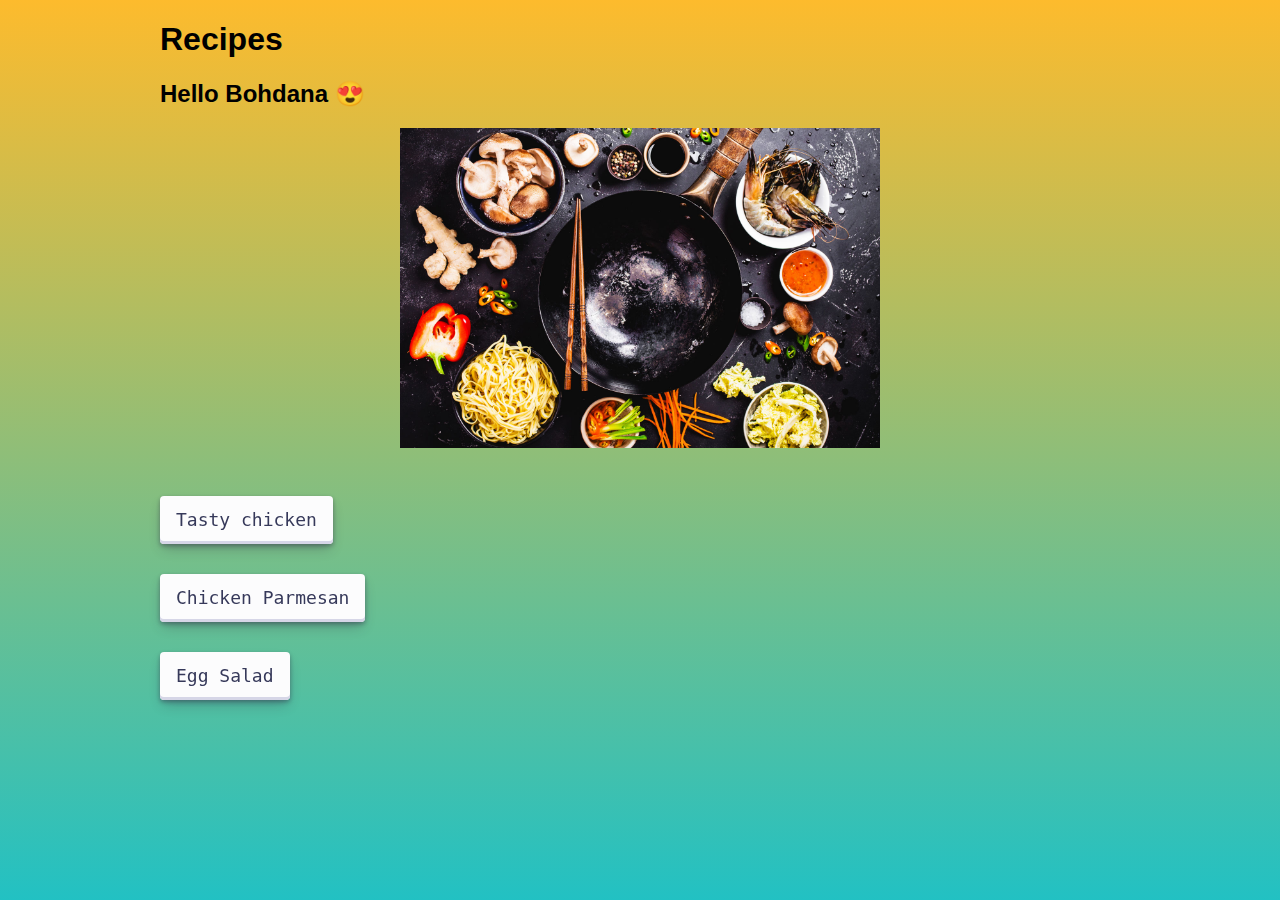
<file: index.html>
<!DOCTYPE html>

<html lang="en">

<head>
    <meta charset="utf-8">
    <title>Recipes</title>
    <link rel="stylesheet" href="./styles.css">
</head>



<body>
    <div class="content">
    <h1>Recipes</h1>
    <h2>Hello Bohdana &#128525</h2>
    <img class="mainhead" src="./img/chincook.jpg">
    <ul id="links" style="list-style: none;">

        <li><a href="./recipes/chicken.html"><button id="recipe_button">Tasty chicken</button></a></li>
        <li><a href="./recipes/chicken_parmesan.html"><button id="recipe_button">Chicken Parmesan</button></a></li>
        <li><a href="./recipes/salad.html"><button id="recipe_button">Egg Salad</button></a></li>

    </ul>
    </div>
</body>
</file>
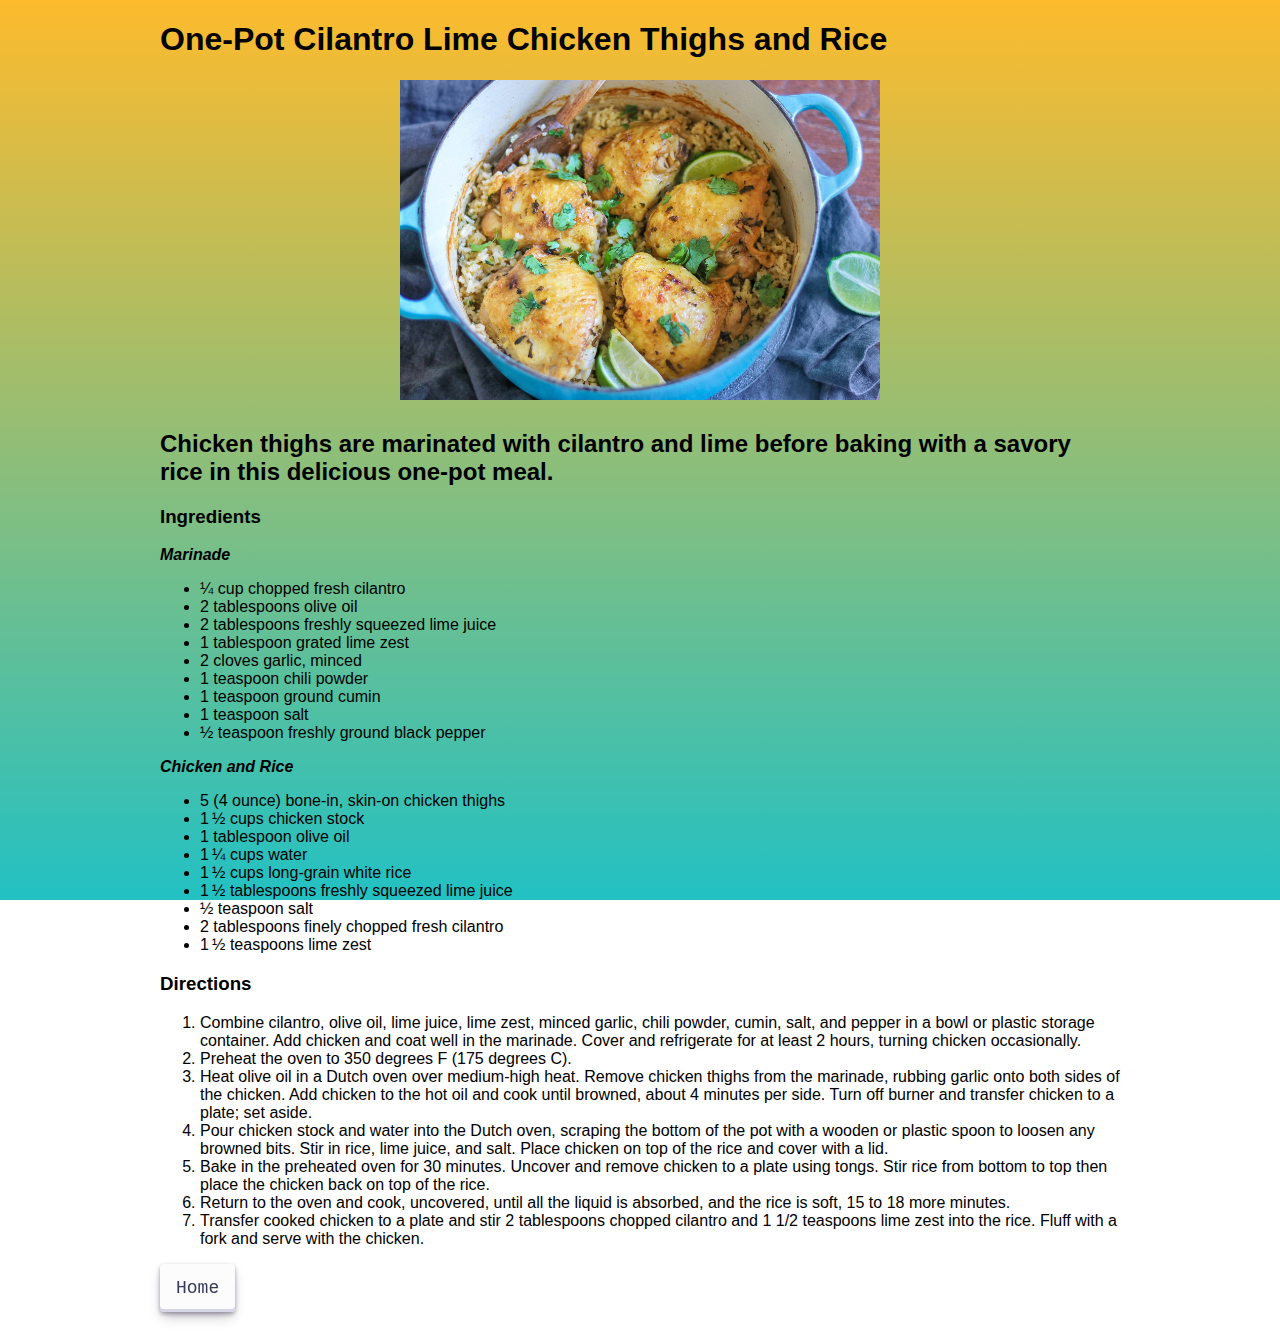
<file: recipes/chicken.html>
<!DOCTYPE html>

<html lang="en">

<head>
    <meta charset="utf-8">
    <title>One-Pot Cilantro Lime Chicken Thighs and Rice</title>
    <link rel="stylesheet" href="../styles.css">
</head>

<body>
    <div class="content">
    <h1>One-Pot Cilantro Lime Chicken Thighs and Rice</h1>
    <img class="mainhead" src="../img/chicken.jpeg">

    <h2>Chicken thighs are marinated with cilantro and lime before baking with a savory rice in this delicious one-pot meal.</h2>

    <h3>Ingredients</h3>
    <p><strong><em>Marinade</em></strong></p>
    <ul>
        <li>¼ cup chopped fresh cilantro</li>
        <li>2 tablespoons olive oil</li>
        <li>2 tablespoons freshly squeezed lime juice</li>
        <li>1 tablespoon grated lime zest</li>
        <li>2 cloves garlic, minced</li>
        <li>1 teaspoon chili powder</li>
        <li>1 teaspoon ground cumin</li>
        <li>1 teaspoon salt</li>
        <li>½ teaspoon freshly ground black pepper</li>
    </ul>

    <p><strong><em>Chicken and Rice</em></strong></p>
    <ul>
        <li>5 (4 ounce) bone-in, skin-on chicken thighs</li>
        <li>1 ½ cups chicken stock</li>
        <li>1 tablespoon olive oil</li>
        <li>1 ¼ cups water</li>
        <li>1 ½ cups long-grain white rice</li>
        <li>1 ½ tablespoons freshly squeezed lime juice</li>
        <li>½ teaspoon salt</li>
        <li>2 tablespoons finely chopped fresh cilantro</li>
        <li>1 ½ teaspoons lime zest</li>
    </ul>

    <h3>Directions</h3>
    <ol>
        <li>Combine cilantro, olive oil, lime juice, lime zest, minced garlic, chili powder, cumin, salt, and pepper in a bowl or plastic storage container. Add chicken and coat well in the marinade. Cover and refrigerate for at least 2 hours, turning chicken occasionally.</li>
        <li>Preheat the oven to 350 degrees F (175 degrees C).</li>
        <li>Heat olive oil in a Dutch oven over medium-high heat. Remove chicken thighs from the marinade, rubbing garlic onto both sides of the chicken. Add chicken to the hot oil and cook until browned, about 4 minutes per side. Turn off burner and transfer chicken to a plate; set aside.</li>
        <li>Pour chicken stock and water into the Dutch oven, scraping the bottom of the pot with a wooden or plastic spoon to loosen any browned bits. Stir in rice, lime juice, and salt. Place chicken on top of the rice and cover with a lid.</li>
        <li>Bake in the preheated oven for 30 minutes. Uncover and remove chicken to a plate using tongs. Stir rice from bottom to top then place the chicken back on top of the rice.</li>
        <li>Return to the oven and cook, uncovered, until all the liquid is absorbed, and the rice is soft, 15 to 18 more minutes.</li>
        <li>Transfer cooked chicken to a plate and stir 2 tablespoons chopped cilantro and 1 1/2 teaspoons lime zest into the rice. Fluff with a fork and serve with the chicken.</li>
    </ol>
    <a href="../index.html"><button id="recipe_button">Home</button></a>
    </div>
</body>
</file>
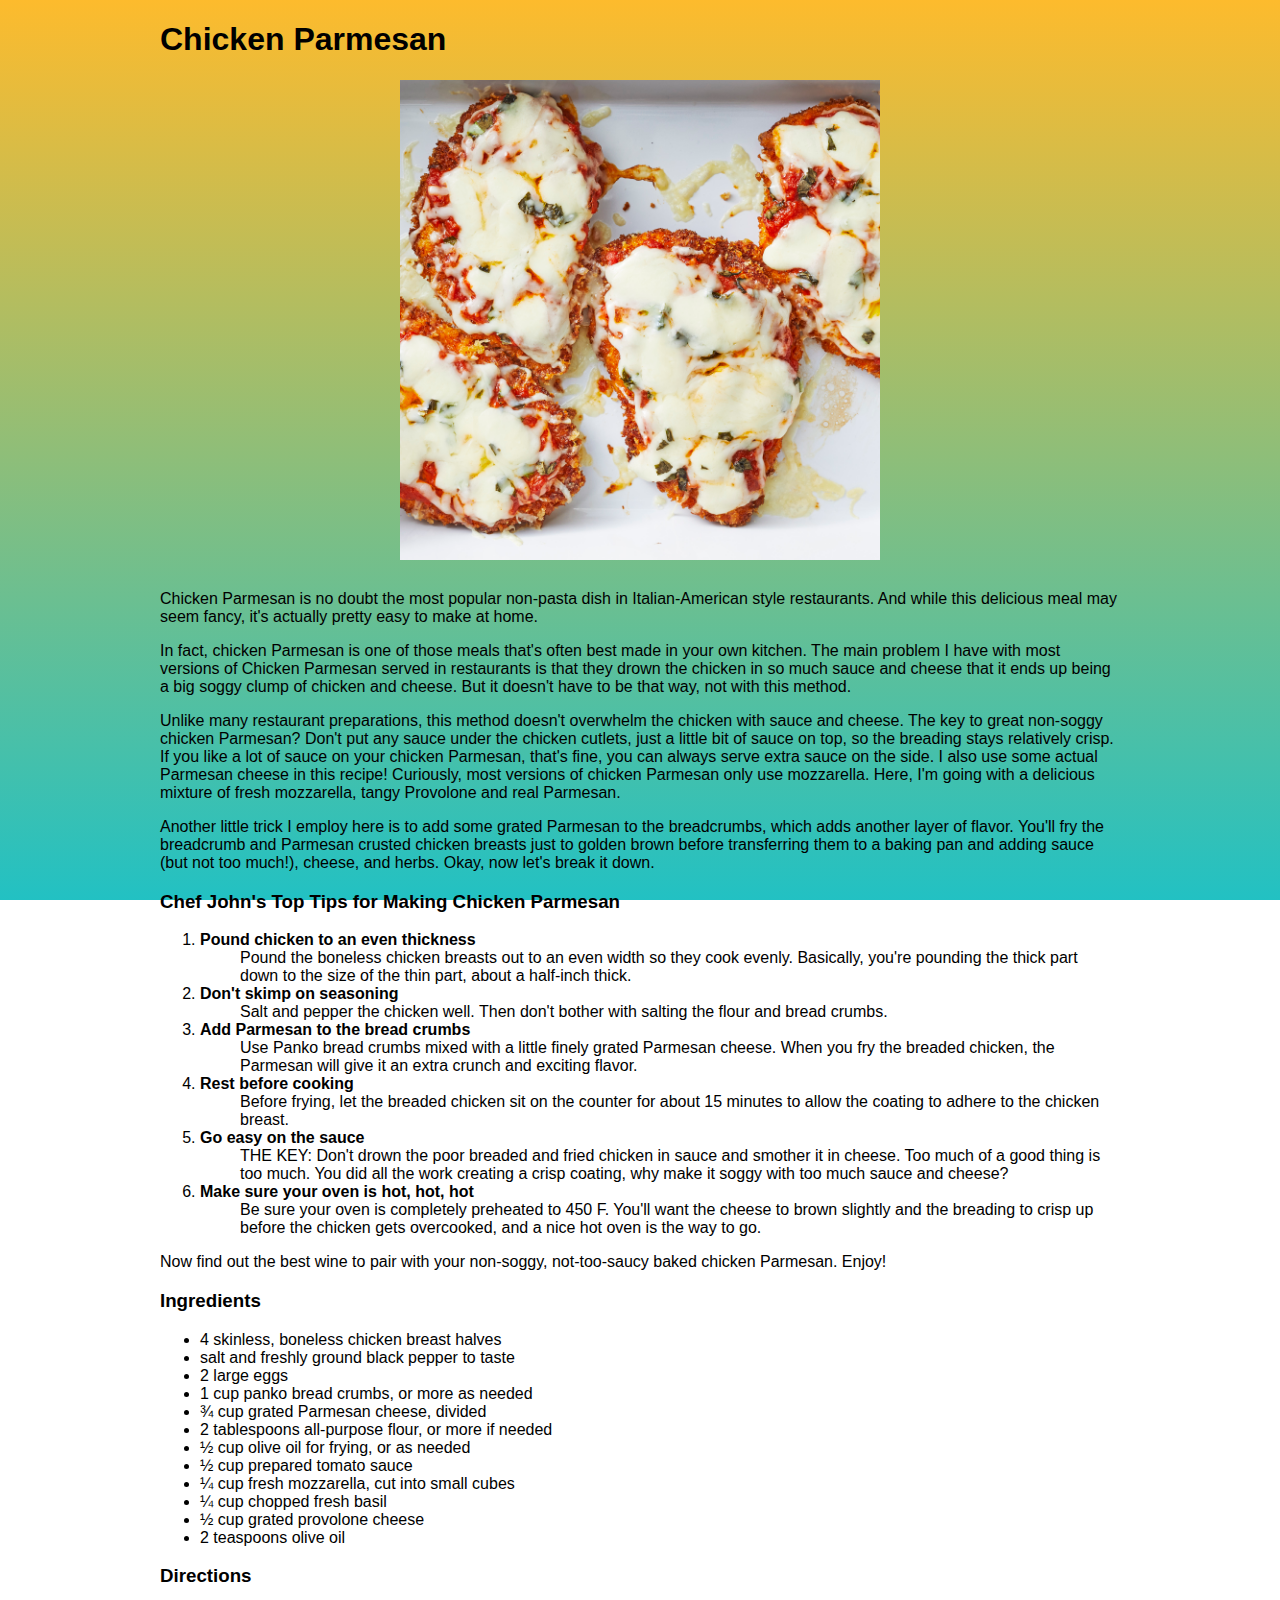
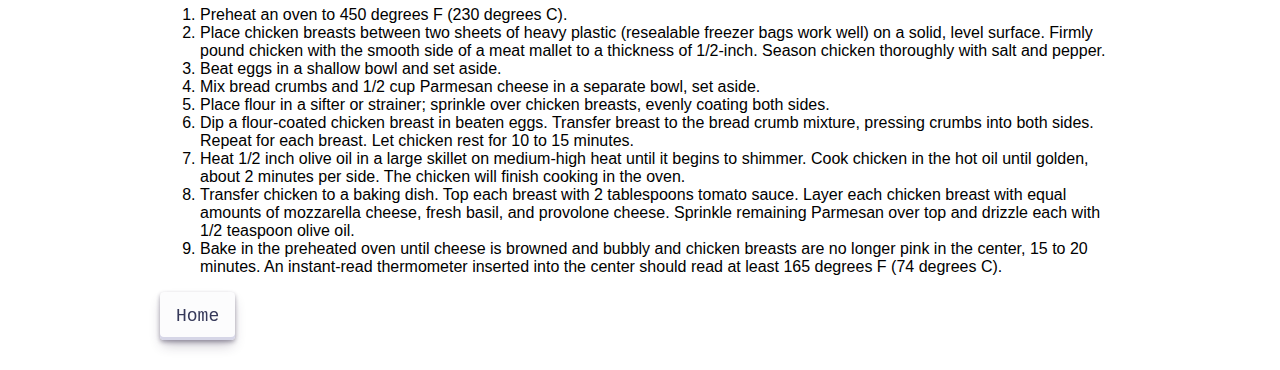
<file: recipes/chicken_parmesan.html>
<!DOCTYPE html>


<html lang="en">

<head>
    <meta charset="utf-8">
    <title>Chicken Parmesan</title>
    <link rel="stylesheet" href="../styles.css">
</head>

<body>
    <div class="content">
    <h1>Chicken Parmesan</h1>
    <img class="mainhead" src="../img/chiparm.jpeg">

    <p>Chicken Parmesan is no doubt the most popular non-pasta dish in Italian-American style restaurants. 
        And while this delicious meal may seem fancy, it's actually pretty easy to make at home.</p>

    <p>In fact, chicken Parmesan is one of those meals that's often best made in your own kitchen. 
        The main problem I have with most versions of Chicken Parmesan served in restaurants is that they drown the chicken in so much sauce and cheese 
        that it ends up being a big soggy clump of chicken and cheese. 
        But it doesn't have to be that way, not with this method.</p>

    <p>Unlike many restaurant preparations, this method doesn't overwhelm the chicken with sauce and cheese. 
        The key to great non-soggy chicken Parmesan? Don't put any sauce under the chicken cutlets, just a little bit of sauce on top, so the breading stays relatively crisp. 
        If you like a lot of sauce on your chicken Parmesan, that's fine, you can always serve extra sauce on the side. 
        I also use some actual Parmesan cheese in this recipe! Curiously, most versions of chicken Parmesan only use mozzarella. 
        Here, I'm going with a delicious mixture of fresh mozzarella, tangy Provolone and real Parmesan.</p>
    
    <p>Another little trick I employ here is to add some grated Parmesan to the breadcrumbs, which adds another layer of flavor. 
        You'll fry the breadcrumb and Parmesan crusted chicken breasts just to golden brown before transferring them to a baking pan and adding sauce (but not too much!), cheese, and herbs. 
        Okay, now let's break it down.</p>

    <h3>Chef John's Top Tips for Making Chicken Parmesan</h3>

    <ol>
        <li>
            <dl>
                <dt><strong>Pound chicken to an even thickness</strong></dt>
                    <dd>Pound the boneless chicken breasts out to an even width so they cook evenly. 
                    Basically, you're pounding the thick part down to the size of the thin part, about a half-inch thick.</dd>
            </dl>
        </li>
        <li>
            <dl>
                <dt><strong>Don't skimp on seasoning</strong></dt>
                <dd>Salt and pepper the chicken well. 
                Then don't bother with salting the flour and bread crumbs.
                </dd>
            </dl>
        </li>
        <li>
            <dl>
                <dt><strong>Add Parmesan to the bread crumbs</strong></dt>
                <dd>Use Panko bread crumbs mixed with a little finely grated Parmesan cheese. 
                When you fry the breaded chicken, the Parmesan will give it an extra crunch and exciting flavor.</dd>
            </dl>
        </li>
        <li>
            <dl>
                <dt><strong>Rest before cooking</strong></dt>
                    <dd>Before frying, let the breaded chicken sit on the counter for about 15 minutes to allow the coating 
                        to adhere to the chicken breast.</dd>
            </dl>
        </li>
        <li>
            <dl>
                <dt><strong>Go easy on the sauce </strong></dt>
                    <dd>THE KEY: Don't drown the poor breaded and fried chicken in sauce and smother it in cheese. Too much of a good thing is too much. 
                        You did all the work creating a crisp coating, why make it soggy with too much sauce and cheese?</dd>
            </dl>
        </li>
        <li>
            <dl>
                <dt><strong>Make sure your oven is hot, hot, hot </strong></dt>
                    <dd>Be sure your oven is completely preheated to 450 F. 
                        You'll want the cheese to brown slightly and the breading to crisp up before the chicken gets overcooked, 
                        and a nice hot oven is the way to go.</dd>
            </dl>
        </li>

    </ol>
    
    <p>Now find out the best wine to pair with your non-soggy, not-too-saucy baked chicken Parmesan. Enjoy!</p>

    <h3>Ingredients</h3>

    <ul>
        <li>4 skinless, boneless chicken breast halves</li>
        <li>salt and freshly ground black pepper to taste</li>
        <li>2 large eggs</li>
        <li>1 cup panko bread crumbs, or more as needed</li>
        <li>¾ cup grated Parmesan cheese, divided</li>
        <li>2 tablespoons all-purpose flour, or more if needed</li>
        <li>½ cup olive oil for frying, or as needed</li>
        <li>½ cup prepared tomato sauce</li>
        <li>¼ cup fresh mozzarella, cut into small cubes</li>
        <li>¼ cup chopped fresh basil</li>
        <li>½ cup grated provolone cheese</li>
        <li>2 teaspoons olive oil</li>
    </ul>

    <h3>Directions</h3>

    <ol>
        <li>Preheat an oven to 450 degrees F (230 degrees C).</li>
        <li>Place chicken breasts between two sheets of heavy plastic (resealable freezer bags work well) on a solid, level surface. Firmly pound chicken with the smooth side of a meat mallet to a thickness of 1/2-inch. 
            Season chicken thoroughly with salt and pepper.</li>
        <li>Beat eggs in a shallow bowl and set aside.</li>
        <li>Mix bread crumbs and 1/2 cup Parmesan cheese in a separate bowl, set aside.</li>
        <li>Place flour in a sifter or strainer; sprinkle over chicken breasts, evenly coating both sides.</li>
        <li>Dip a flour-coated chicken breast in beaten eggs. Transfer breast to the bread crumb mixture, pressing crumbs into both sides. Repeat for each breast. Let chicken rest for 10 to 15 minutes.</li>
        <li>Heat 1/2 inch olive oil in a large skillet on medium-high heat until it begins to shimmer. Cook chicken in the hot oil until golden, about 2 minutes per side. The chicken will finish cooking in the oven.</li>
        <li>Transfer chicken to a baking dish. Top each breast with 2 tablespoons tomato sauce. Layer each chicken breast with equal amounts of mozzarella cheese, fresh basil, and provolone cheese. Sprinkle remaining Parmesan over top and drizzle each with 1/2 teaspoon olive oil.</li>
        <li>Bake in the preheated oven until cheese is browned and bubbly and chicken breasts are no longer pink in the center, 15 to 20 minutes. An instant-read thermometer inserted into the center should read at least 165 degrees F (74 degrees C).</li>
    </ol>
    <a href="../index.html"><button id="recipe_button">Home</button></a>
    </div>
</body>
</file>
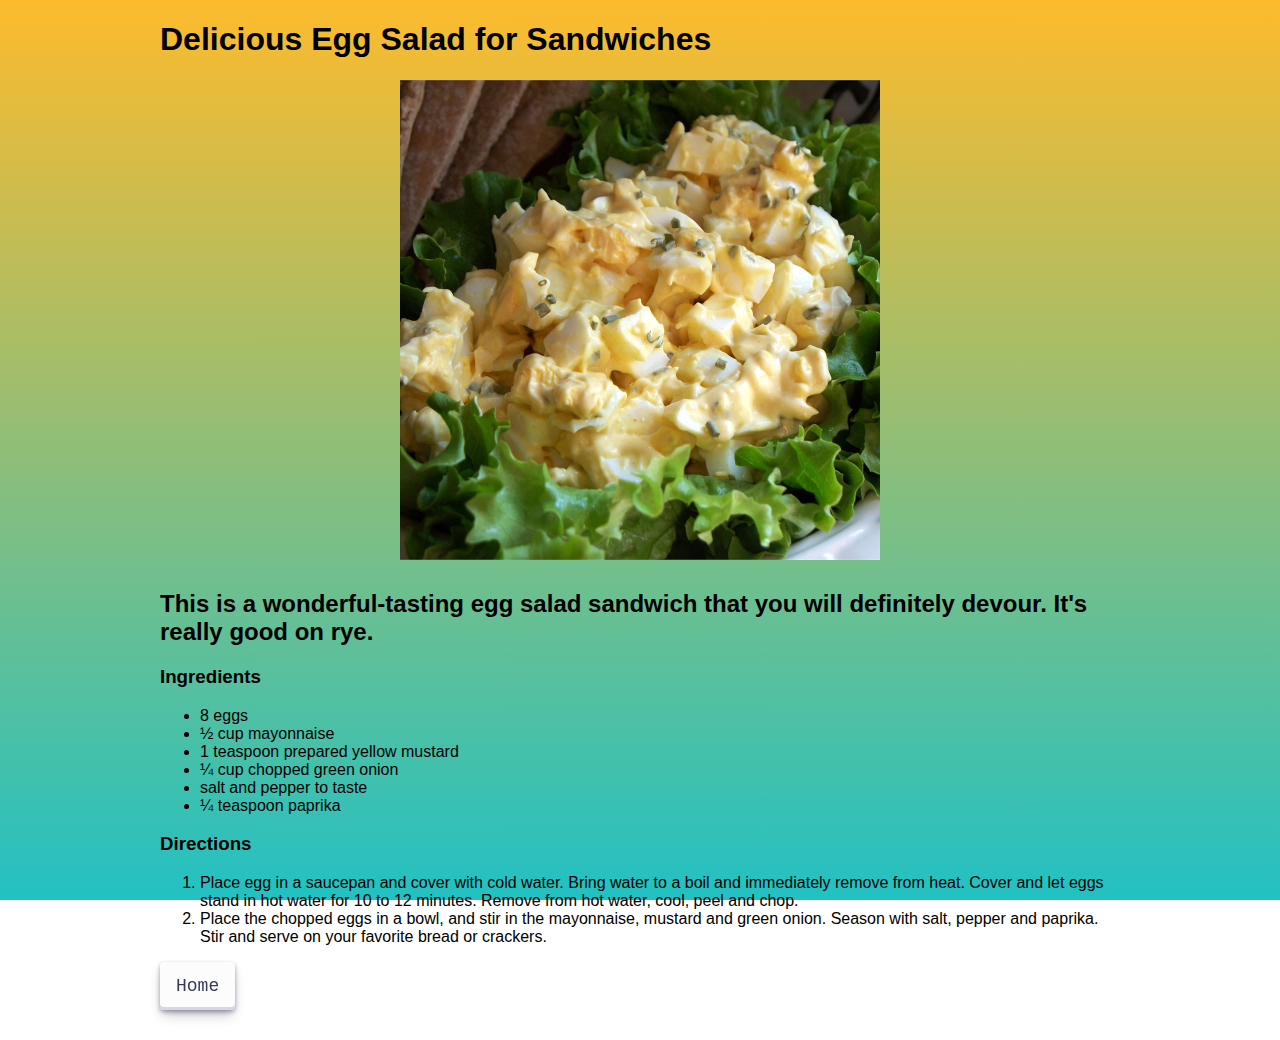
<file: recipes/salad.html>
<!DOCTYPE html>

<html lang="en">

<head>
    <meta charset="utf-8">
    <title>Egg Salad</title>
    <link rel="stylesheet" href="../styles.css">
</head>

<body>
    <div class="content">
    <h1>Delicious Egg Salad for Sandwiches</h1>

    <img class="mainhead" src="../img/salad.jpeg">

    <h2>This is a wonderful-tasting egg salad sandwich that you will definitely devour. It's really good on rye.</h2>

    <h3>Ingredients</h3>

    
    <ul>
        <li>8 eggs</li>
        <li>½ cup mayonnaise</li>
        <li>1 teaspoon prepared yellow mustard</li>
        <li>¼ cup chopped green onion</li>
        <li>salt and pepper to taste</li>
        <li>¼ teaspoon paprika</li>
    </ul>
    
    <h3>Directions</h3>

    <ol>
        <li>Place egg in a saucepan and cover with cold water. Bring water to a boil and immediately remove from heat. Cover and let eggs stand in hot water for 10 to 12 minutes. 
            Remove from hot water, cool, peel and chop.</li>
        <li>Place the chopped eggs in a bowl, and stir in the mayonnaise, mustard and green onion. 
            Season with salt, pepper and paprika. Stir and serve on your favorite bread or crackers.</li>
    </ol>
    <a href="../index.html"><button id="recipe_button">Home</button></a>
    </div>
</body>
</file>
<file: styles.css>
html {
    height: 100%;
}

body {
    font-family: Verdana, Geneva, Tahoma, sans-serif;
    background: rgb(34,193,195);
    background: linear-gradient(0deg, rgba(34,193,195,1) 0%, rgba(253,187,45,1) 100%);
    background-attachment: fixed;
}

.mainhead {
    width: 500px;
    margin-bottom: 30px;
    display: block;
  margin-left: auto;
  margin-right: auto;
  width: 50%;
}

#links {
    display: inline;
    text-decoration: none;
}

#recipe_button {
    margin-bottom: 30px;
    align-items: center;
  appearance: none;
  background-color: #FCFCFD;
  border-radius: 4px;
  border-width: 0;
  box-shadow: rgba(45, 35, 66, 0.4) 0 2px 4px,rgba(45, 35, 66, 0.3) 0 7px 13px -3px,#D6D6E7 0 -3px 0 inset;
  box-sizing: border-box;
  color: #36395A;
  cursor: pointer;
  display: inline-flex;
  font-family: "JetBrains Mono",monospace;
  height: 48px;
  justify-content: center;
  line-height: 1;
  list-style: none;
  overflow: hidden;
  padding-left: 16px;
  padding-right: 16px;
  position: relative;
  text-align: left;
  text-decoration: none;
  transition: box-shadow .15s,transform .15s;
  user-select: none;
  -webkit-user-select: none;
  touch-action: manipulation;
  white-space: nowrap;
  will-change: box-shadow,transform;
  font-size: 18px;
}

#recipe_button:focus {
  box-shadow: #D6D6E7 0 0 0 1.5px inset, rgba(45, 35, 66, 0.4) 0 2px 4px, rgba(45, 35, 66, 0.3) 0 7px 13px -3px, #D6D6E7 0 -3px 0 inset;
}

#recipe_button:hover {
  box-shadow: rgba(45, 35, 66, 0.4) 0 4px 8px, rgba(45, 35, 66, 0.3) 0 7px 13px -3px, #D6D6E7 0 -3px 0 inset;
  transform: translateY(-2px);
}

#recipe_button:active {
  box-shadow: #D6D6E7 0 3px 7px inset;
  transform: translateY(2px);
}

.content {
    max-width: 960px;
    margin: auto;
  }
</file>
